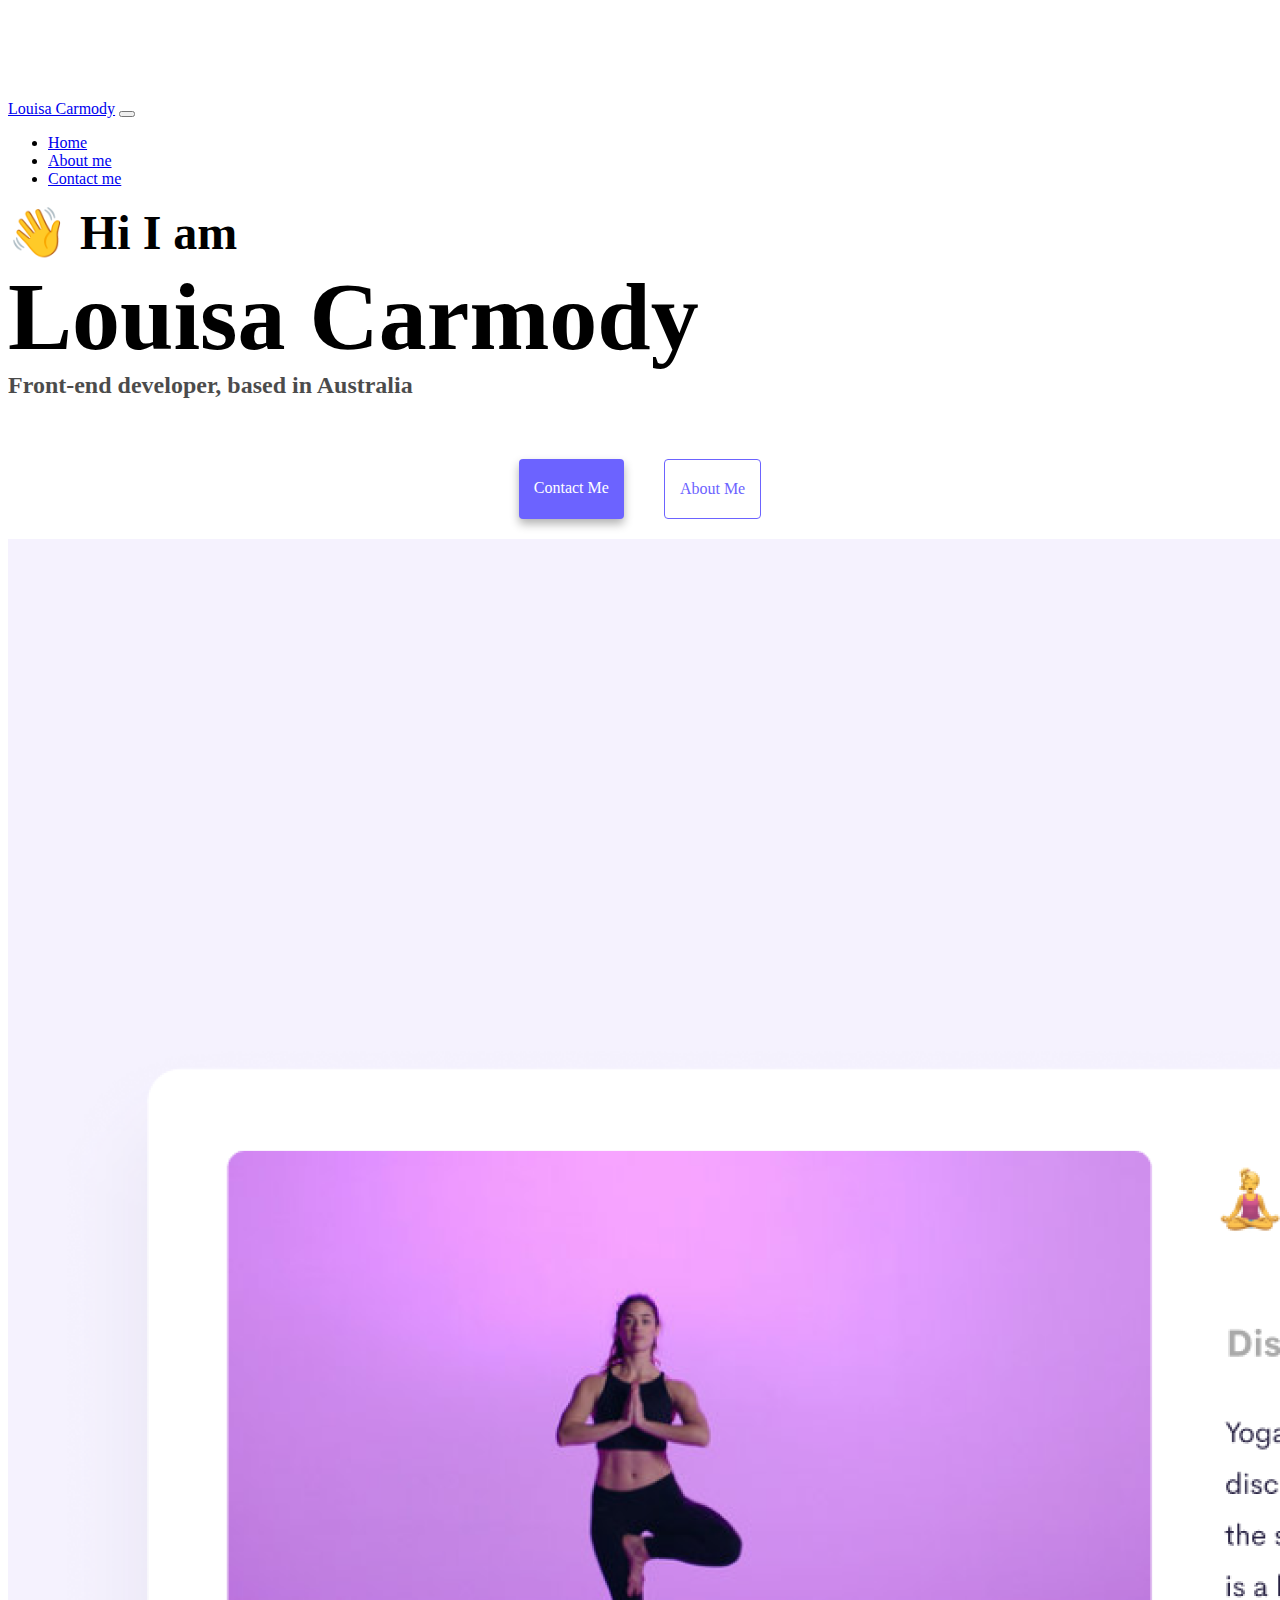
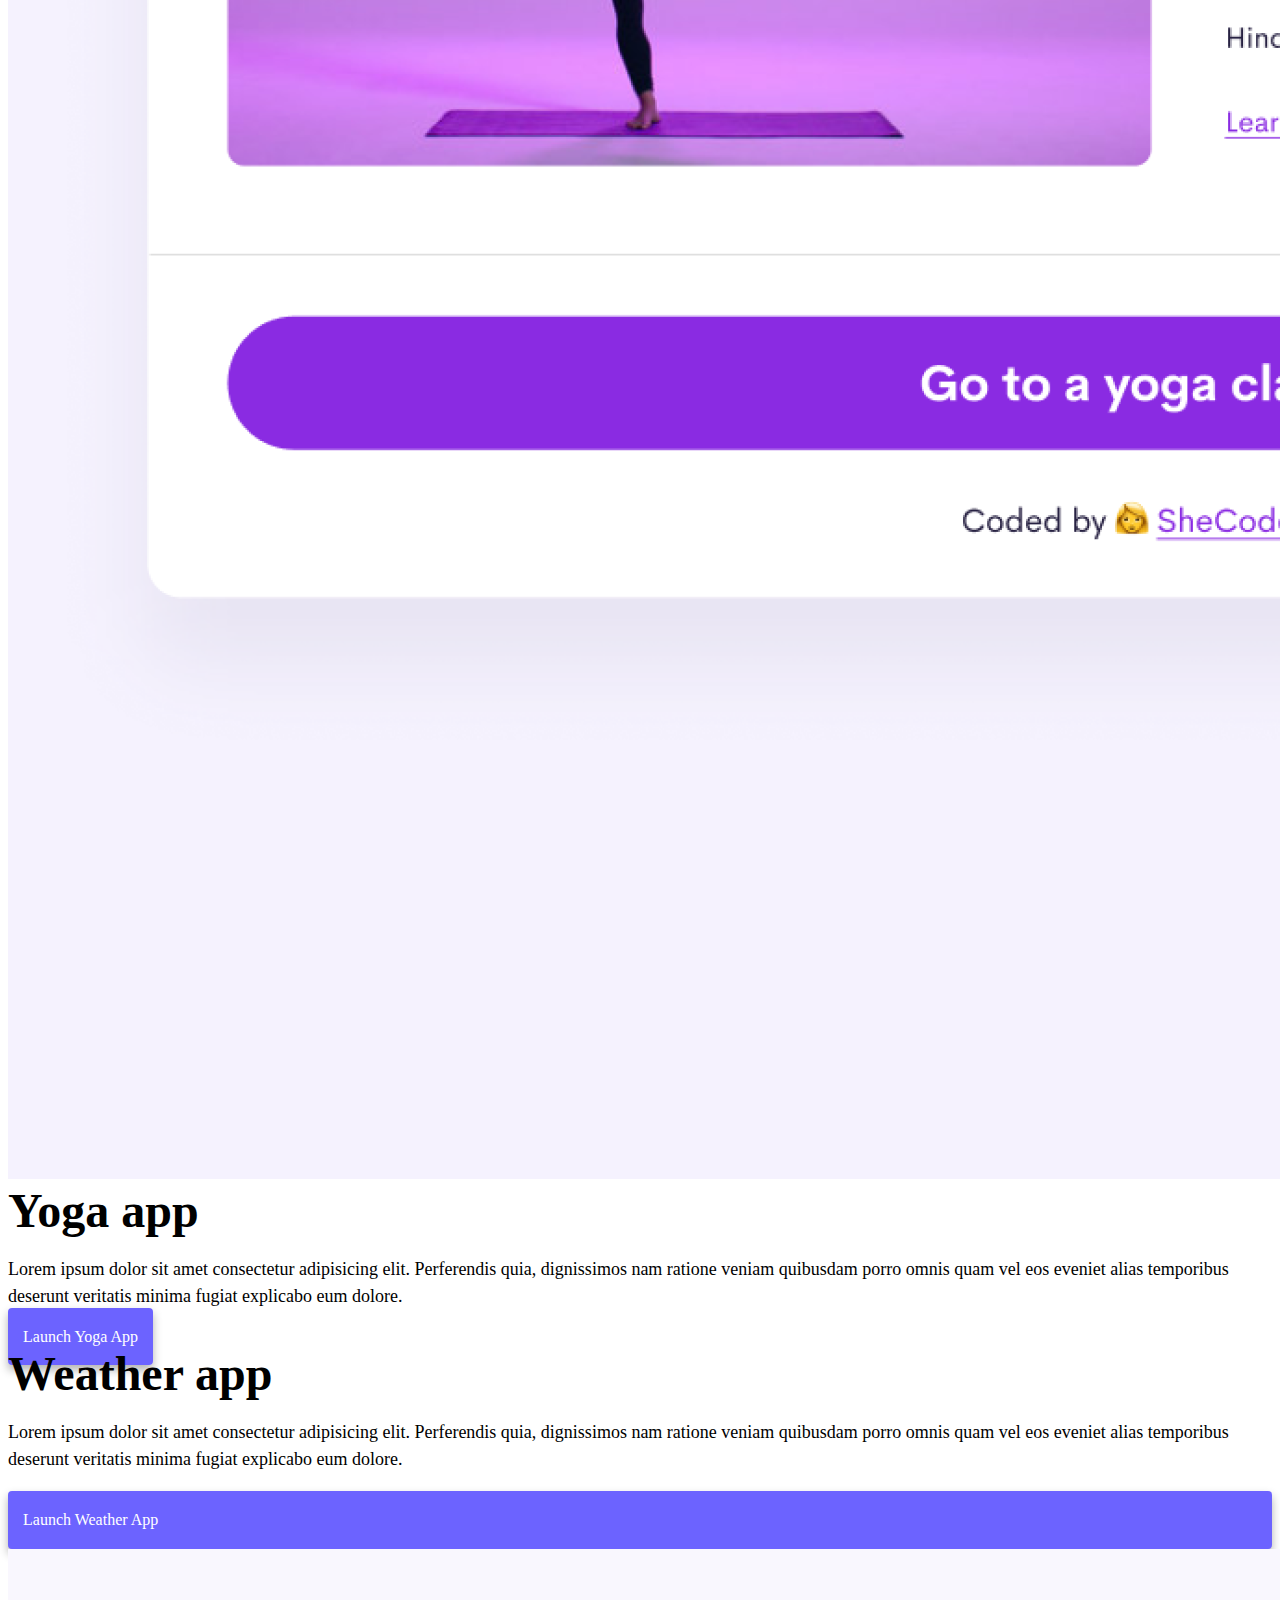
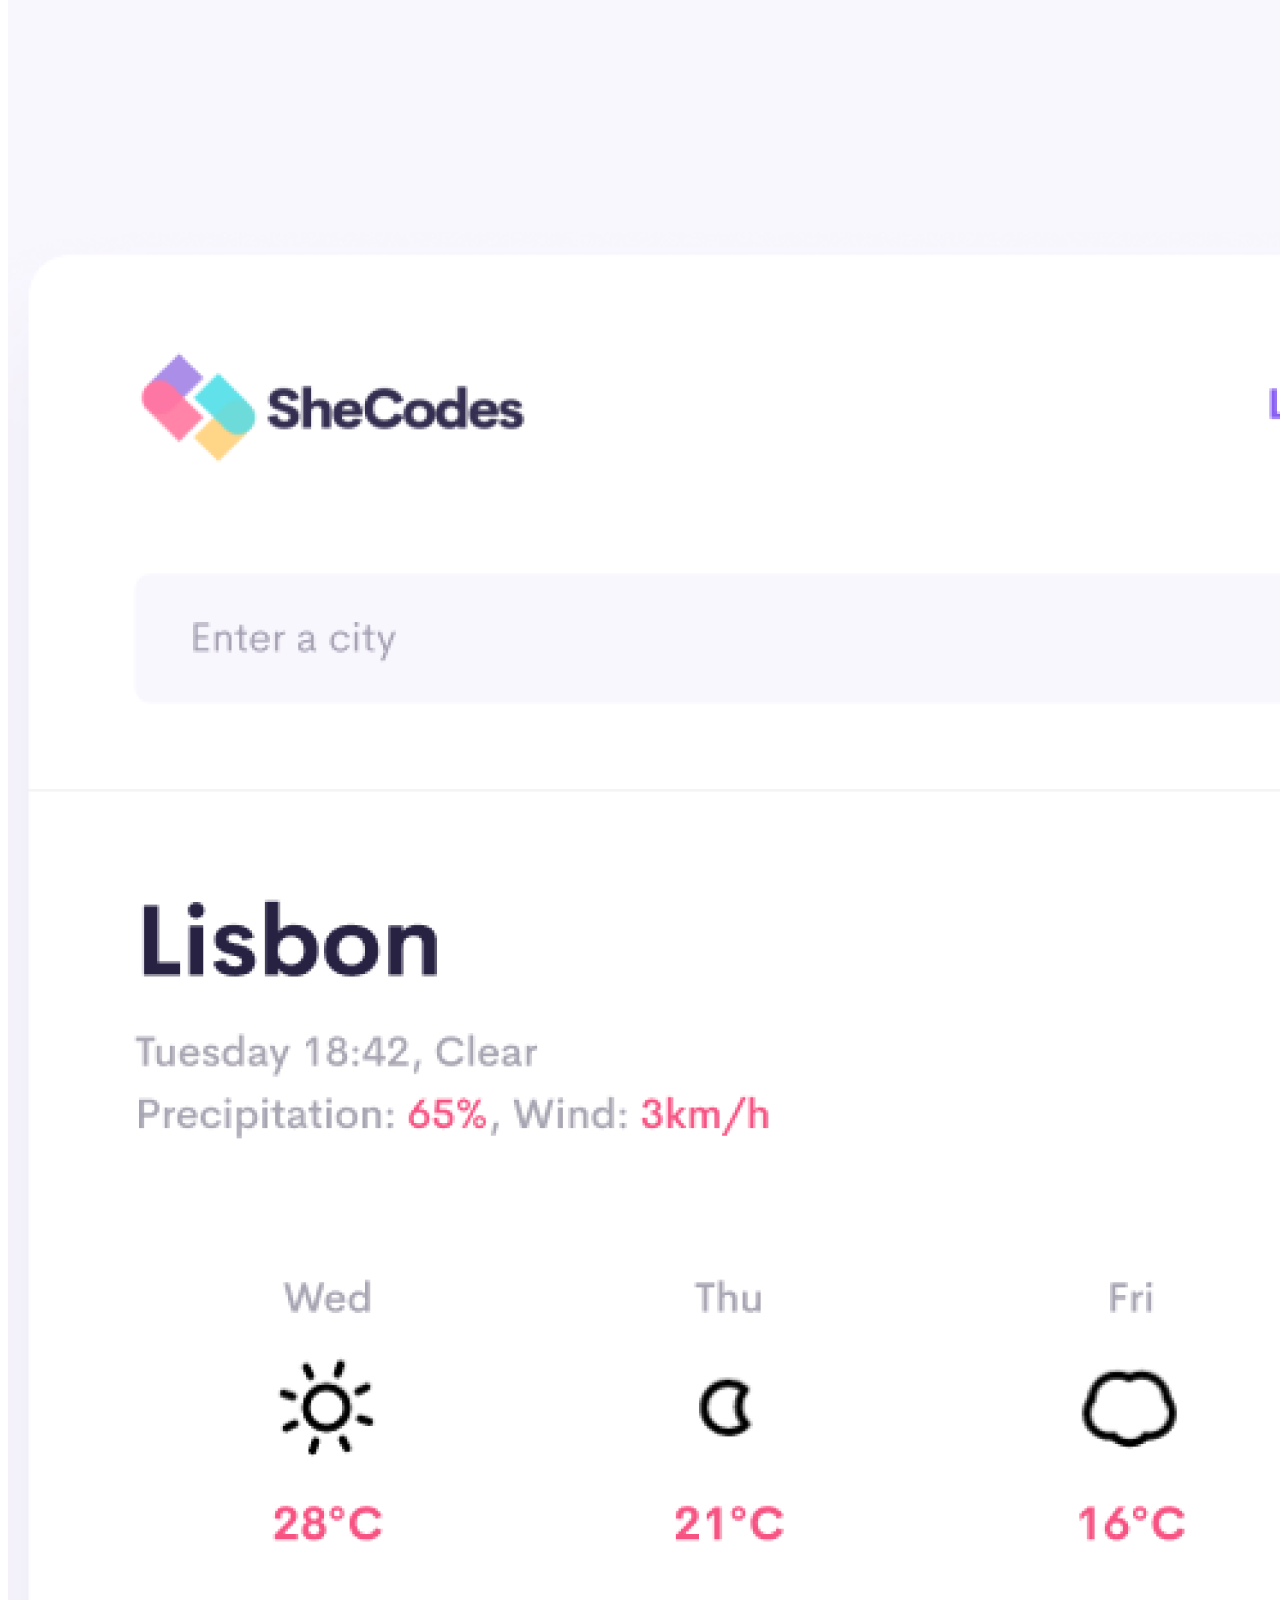
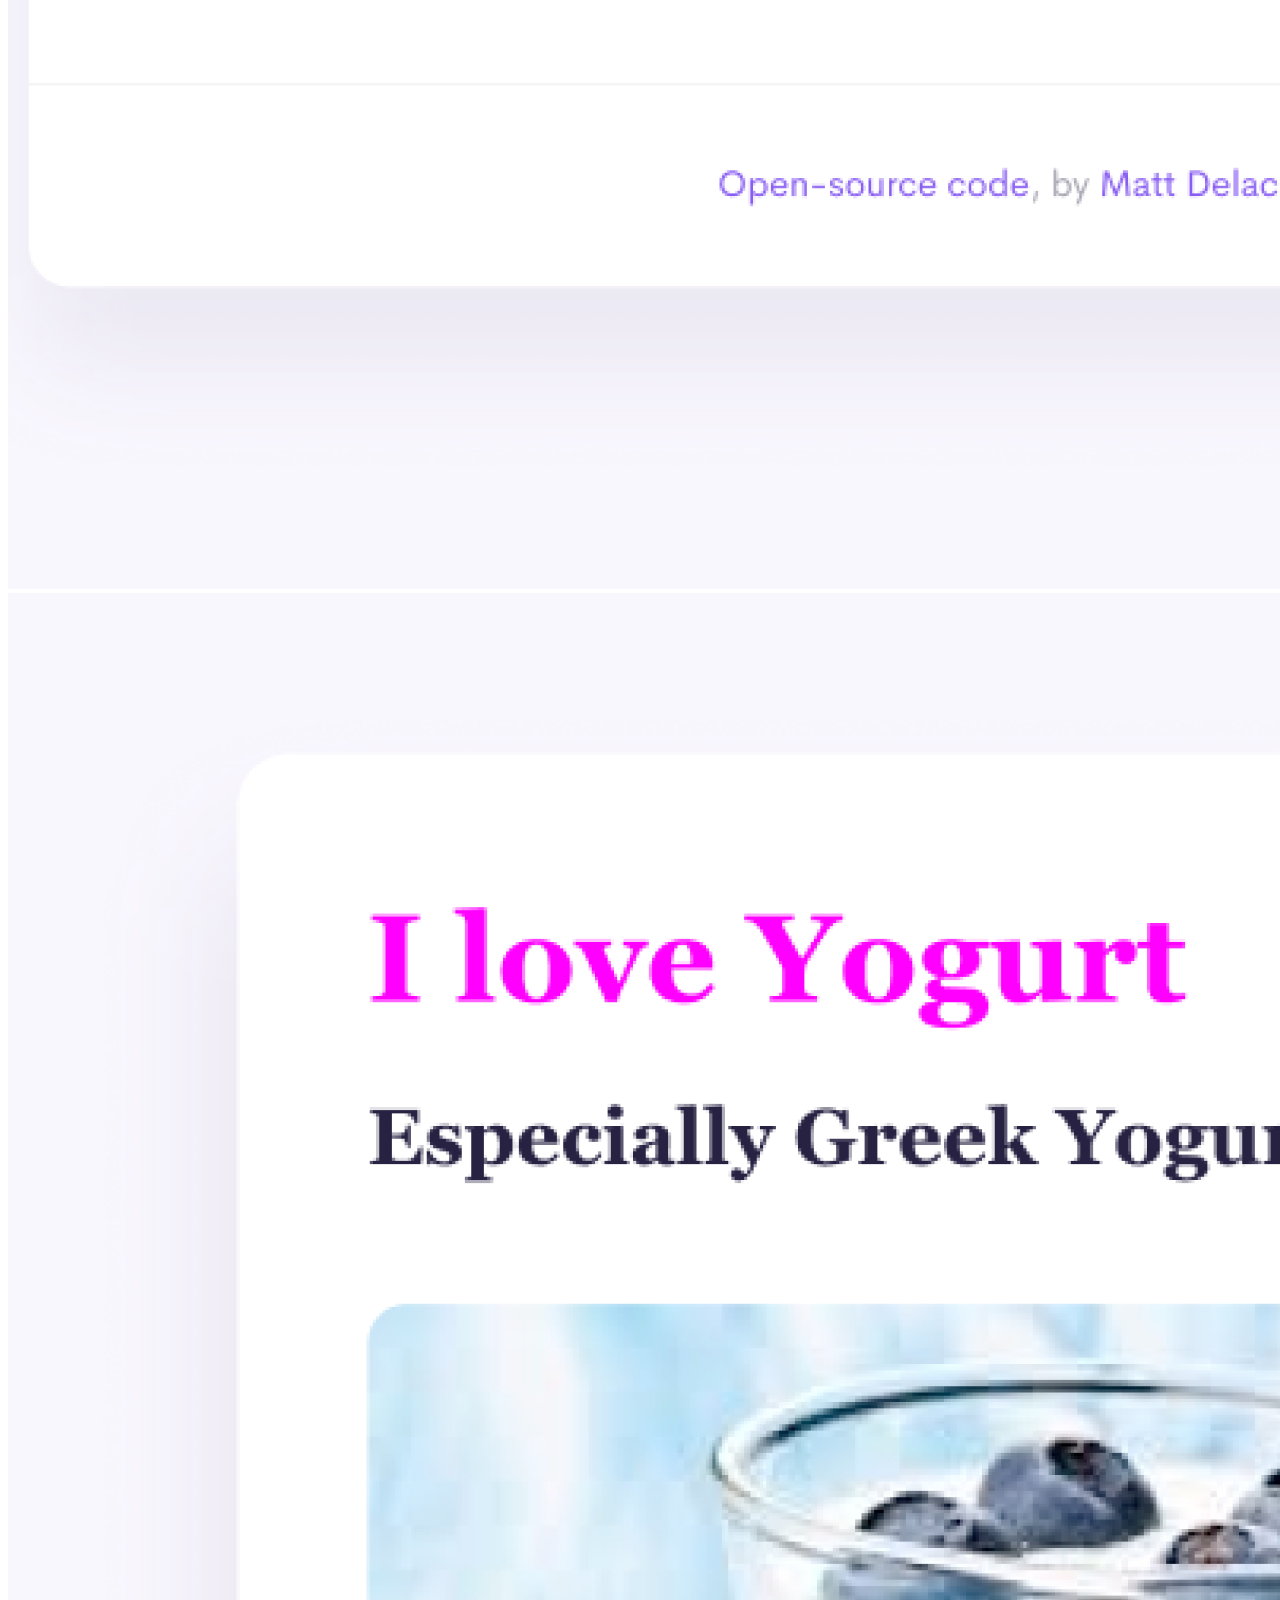
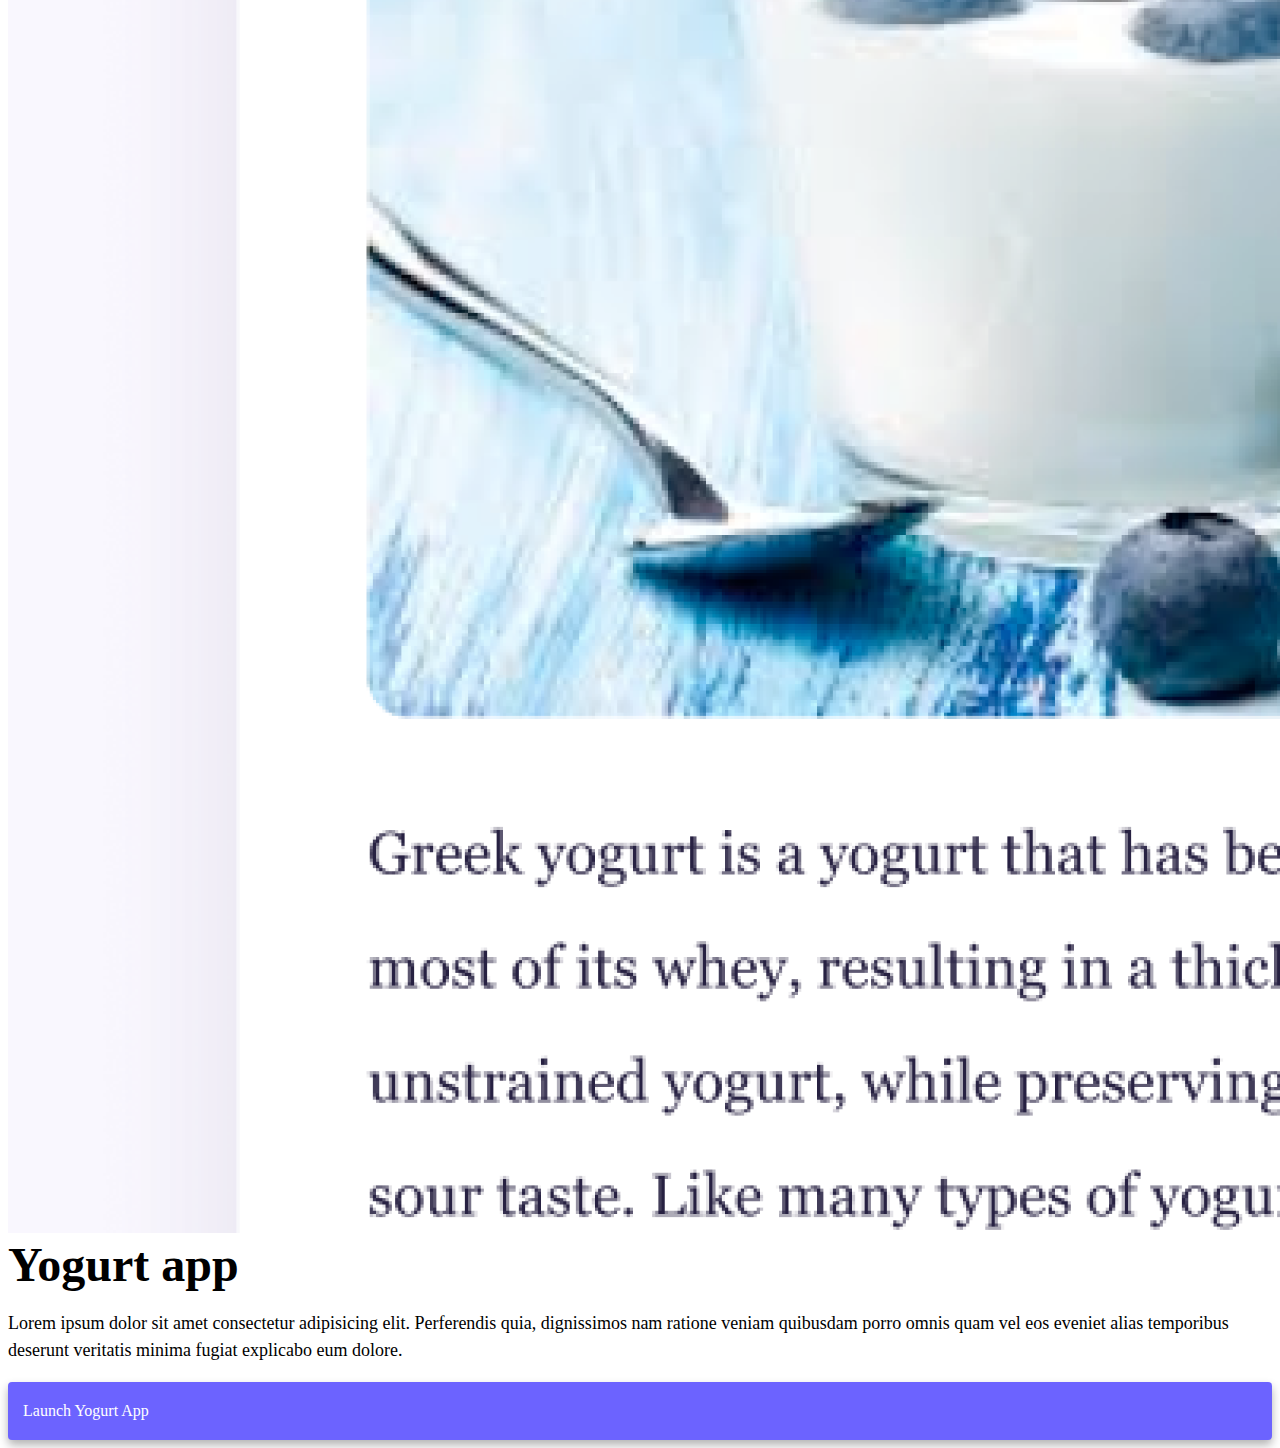
<file: index.html>
<!DOCTYPE html>
<html lang="en">
  <head>
    <meta charset="UTF-8" />
    <meta http-equiv="X-UA-Compatible" content="IE=edge" />
    <meta name="viewport" content="width=device-width, initial-scale=1.0" />
    <meta
      name="description"
      content="Louisa Carmody is a juniour front-end develeoper. She has experience in HTML, CSS and Javascript"
    />
    <title>Louisa Carmody Portfolio</title>
    <link
      href="https://cdn.jsdelivr.net/npm/bootstrap@5.0.0-beta2/dist/css/bootstrap.min.css"
      rel="stylesheet"
      integrity="sha384-BmbxuPwQa2lc/FVzBcNJ7UAyJxM6wuqIj61tLrc4wSX0szH/Ev+nYRRuWlolflfl"
      crossorigin="anonymous"
    />
    <script
      src="https://cdn.jsdelivr.net/npm/bootstrap@5.0.0-beta2/dist/js/bootstrap.bundle.min.js"
      integrity="sha384-b5kHyXgcpbZJO/tY9Ul7kGkf1S0CWuKcCD38l8YkeH8z8QjE0GmW1gYU5S9FOnJ0"
      crossorigin="anonymous"
    ></script>
    <link rel="stylesheet" href="style.css" />
  </head>
  <body>
    <nav class="navbar navbar-expand-lg navbar-light bg-light fixed-top">
      <div class="container">
        <a class="navbar-brand" href="index.html">Louisa Carmody</a>
        <button
          class="navbar-toggler"
          type="button"
          data-bs-toggle="collapse"
          data-bs-target="#navbarNav"
          aria-controls="navbarNav"
          aria-expanded="false"
          aria-label="Toggle navigation"
        >
          <span class="navbar-toggler-icon"></span>
        </button>
        <div class="collapse navbar-collapse" id="navbarNav">
          <ul class="navbar-nav">
            <li class="nav-item">
              <a class="nav-link active" aria-current="page" href="index.html"
                >Home</a
              >
            </li>
            <li class="nav-item">
              <a class="nav-link" href="about.html">About me</a>
            </li>
            <li class="nav-item">
              <a class="nav-link" href="about.html#contact">Contact me</a>
            </li>
          </ul>
        </div>
      </div>
    </nav>
    <h2 class="text-center">👋 Hi I am</h2>
    <h1 class="text-center">Louisa Carmody</h1>
    <h3 class="text-center">Front-end developer, based in Australia</h3>
    <div class="navigation-links mb-5">
      <a href="about.html#contact" class="primary-link">Contact me</a>
      <a href="about.html" class="secondary-link">About me</a>
    </div>
    <div class="container">
      <div class="row">
        <div class="col-6">
          <img src="images/yoga.png" alt="Yoga app" class="img-fluid rounded" />
        </div>
        <div class="col-6">
          <h2 class="mb-3">Yoga app</h2>
          <p>
            Lorem ipsum dolor sit amet consectetur adipisicing elit. Perferendis
            quia, dignissimos nam ratione veniam quibusdam porro omnis quam vel
            eos eveniet alias temporibus deserunt veritatis minima fugiat
            explicabo eum dolore.
          </p>
          <div class="mt-5">
            <a href="#" class="primary-link">Launch Yoga App</a>
          </div>
        </div>
      </div>
      <div class="row mt-5">
        <div class="col-6">
          <h2 class="mb-3">Weather app</h2>
          <p>
            Lorem ipsum dolor sit amet consectetur adipisicing elit. Perferendis
            quia, dignissimos nam ratione veniam quibusdam porro omnis quam vel
            eos eveniet alias temporibus deserunt veritatis minima fugiat
            explicabo eum dolore.
          </p>
          <div class="mt-5">
            <a
              href="#"
              class="primary-link"
              id="weather-link"
              title="Yoga app link"
              >Launch Weather App</a
            >
            <a
              href="#"
              class="primary-link"
              id="weather-link-small"
              title="Weather app link"
              >Weather App</a
            >
          </div>
        </div>
        <div class="col-6">
          <img
            src="images/weather.png"
            alt="Weather app"
            class="img-fluid rounded"
          />
        </div>
      </div>
      <div class="row mt-5">
        <div class="col-6">
          <img
            src="images/yogurt.png"
            alt="Yogurt app"
            class="img-fluid rounded"
          />
        </div>
        <div class="col-6">
          <h2 class="mb-3">Yogurt app</h2>
          <p>
            Lorem ipsum dolor sit amet consectetur adipisicing elit. Perferendis
            quia, dignissimos nam ratione veniam quibusdam porro omnis quam vel
            eos eveniet alias temporibus deserunt veritatis minima fugiat
            explicabo eum dolore.
          </p>
          <div class="mt-5">
            <a href="#" class="primary-link" id="yogurt-link"
              >Launch Yogurt App</a
            >

            <a
              href="#"
              class="primary-link"
              id="yogurt-link-small"
              title="Yogurt app link"
              >Yogurt App</a
            >
          </div>
        </div>
      </div>
    </div>
  </body>
</html>
</file>
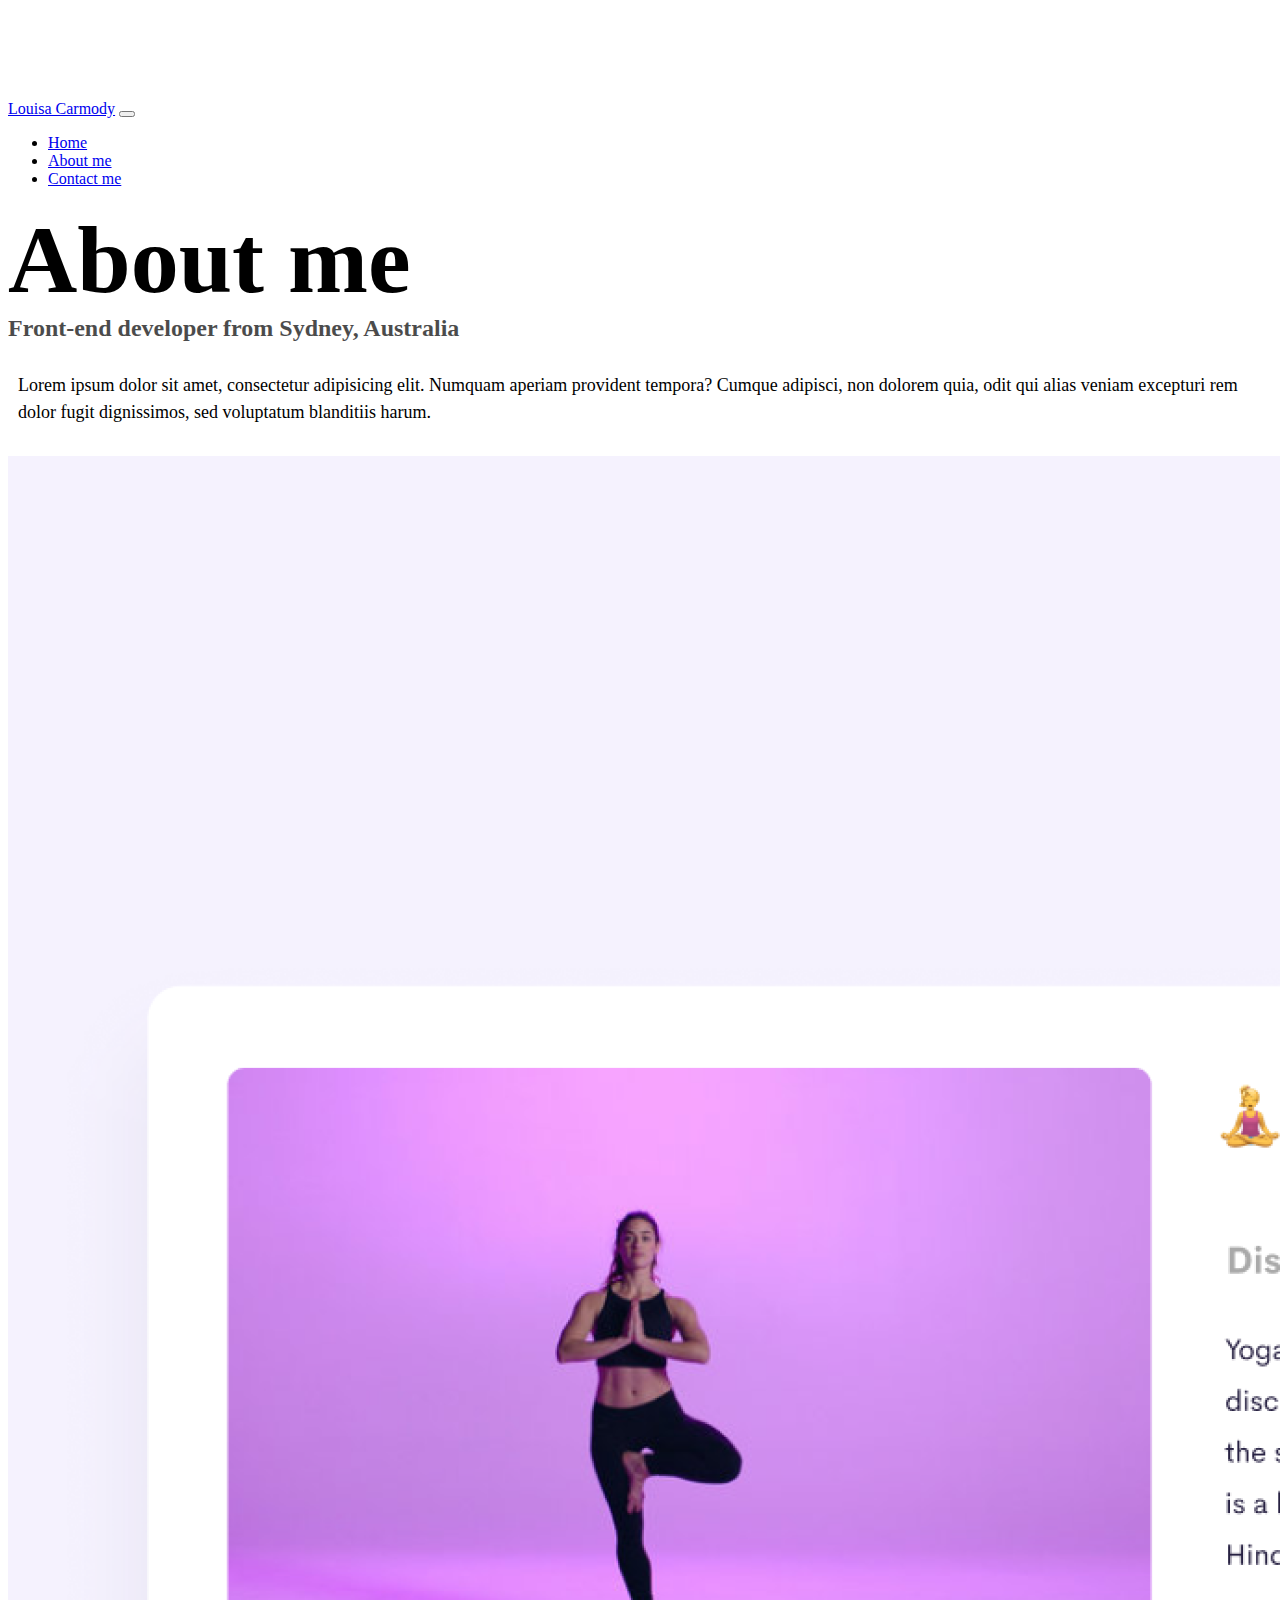
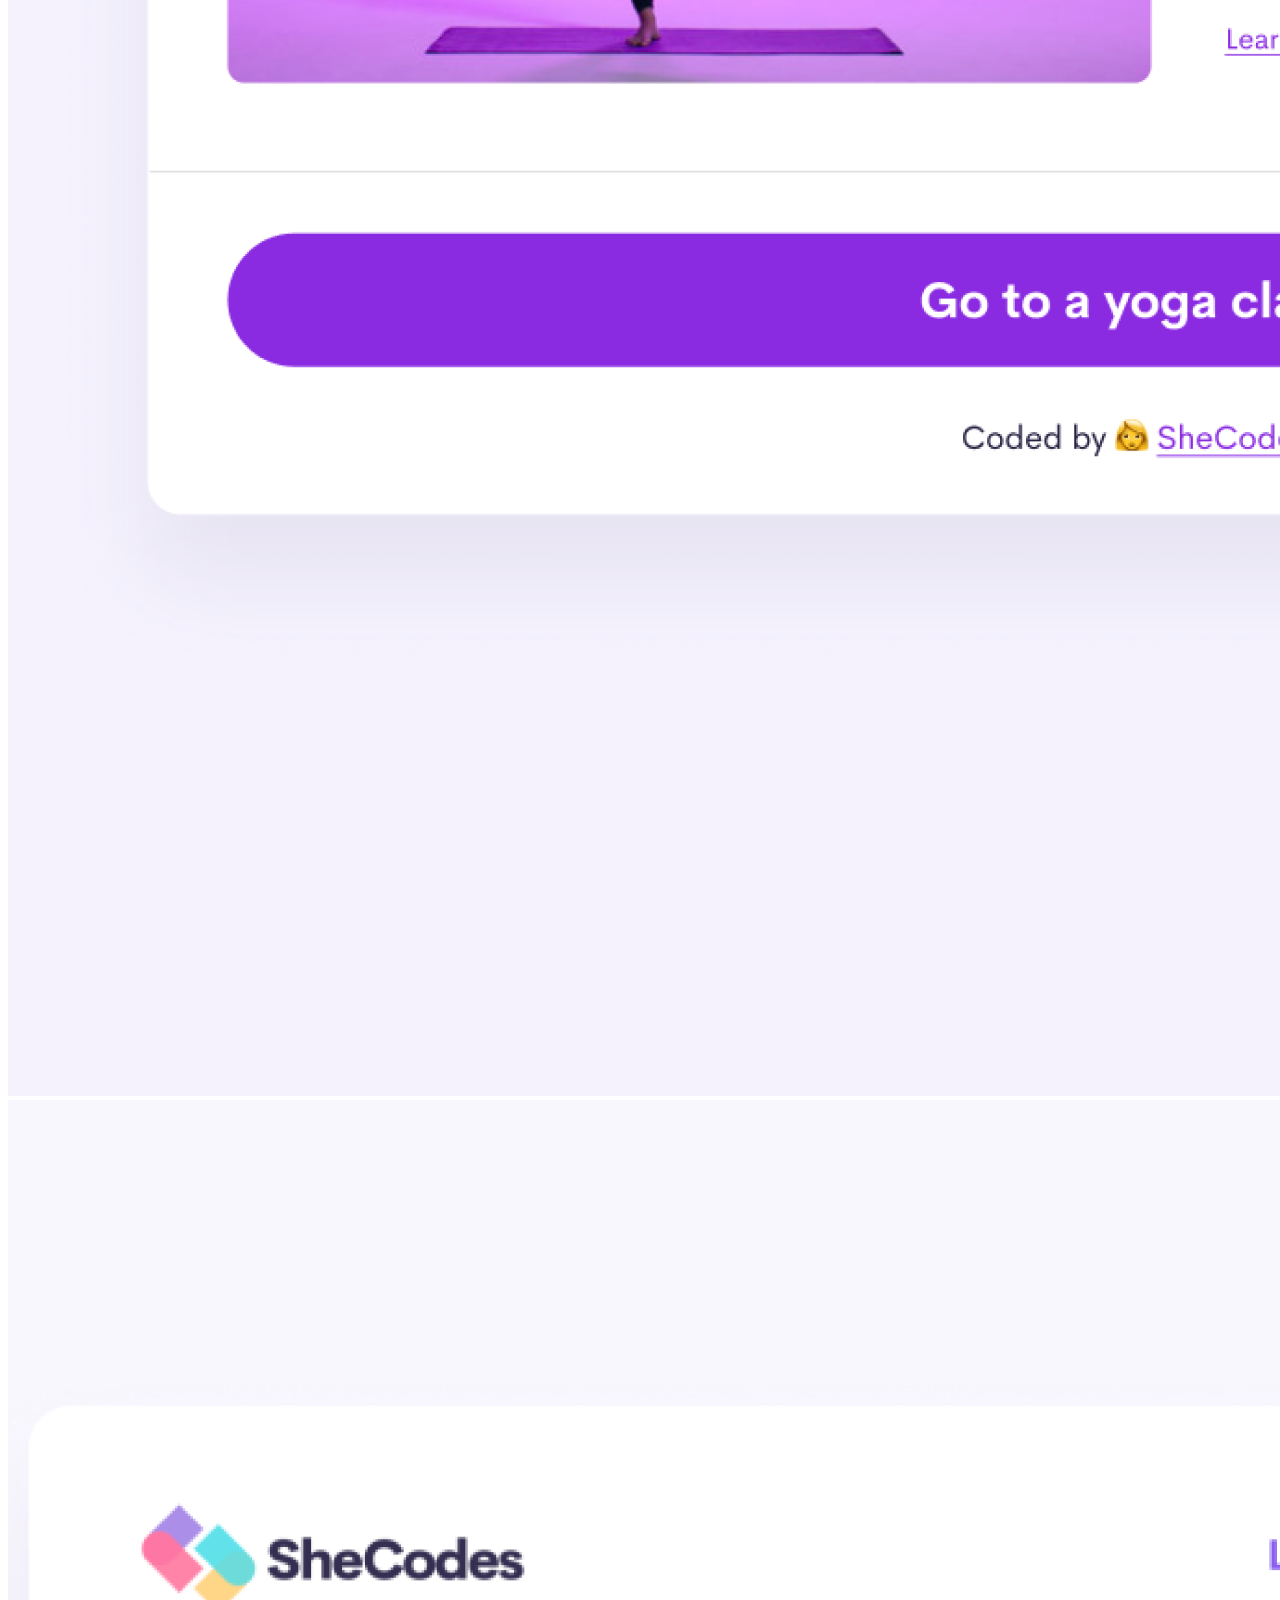
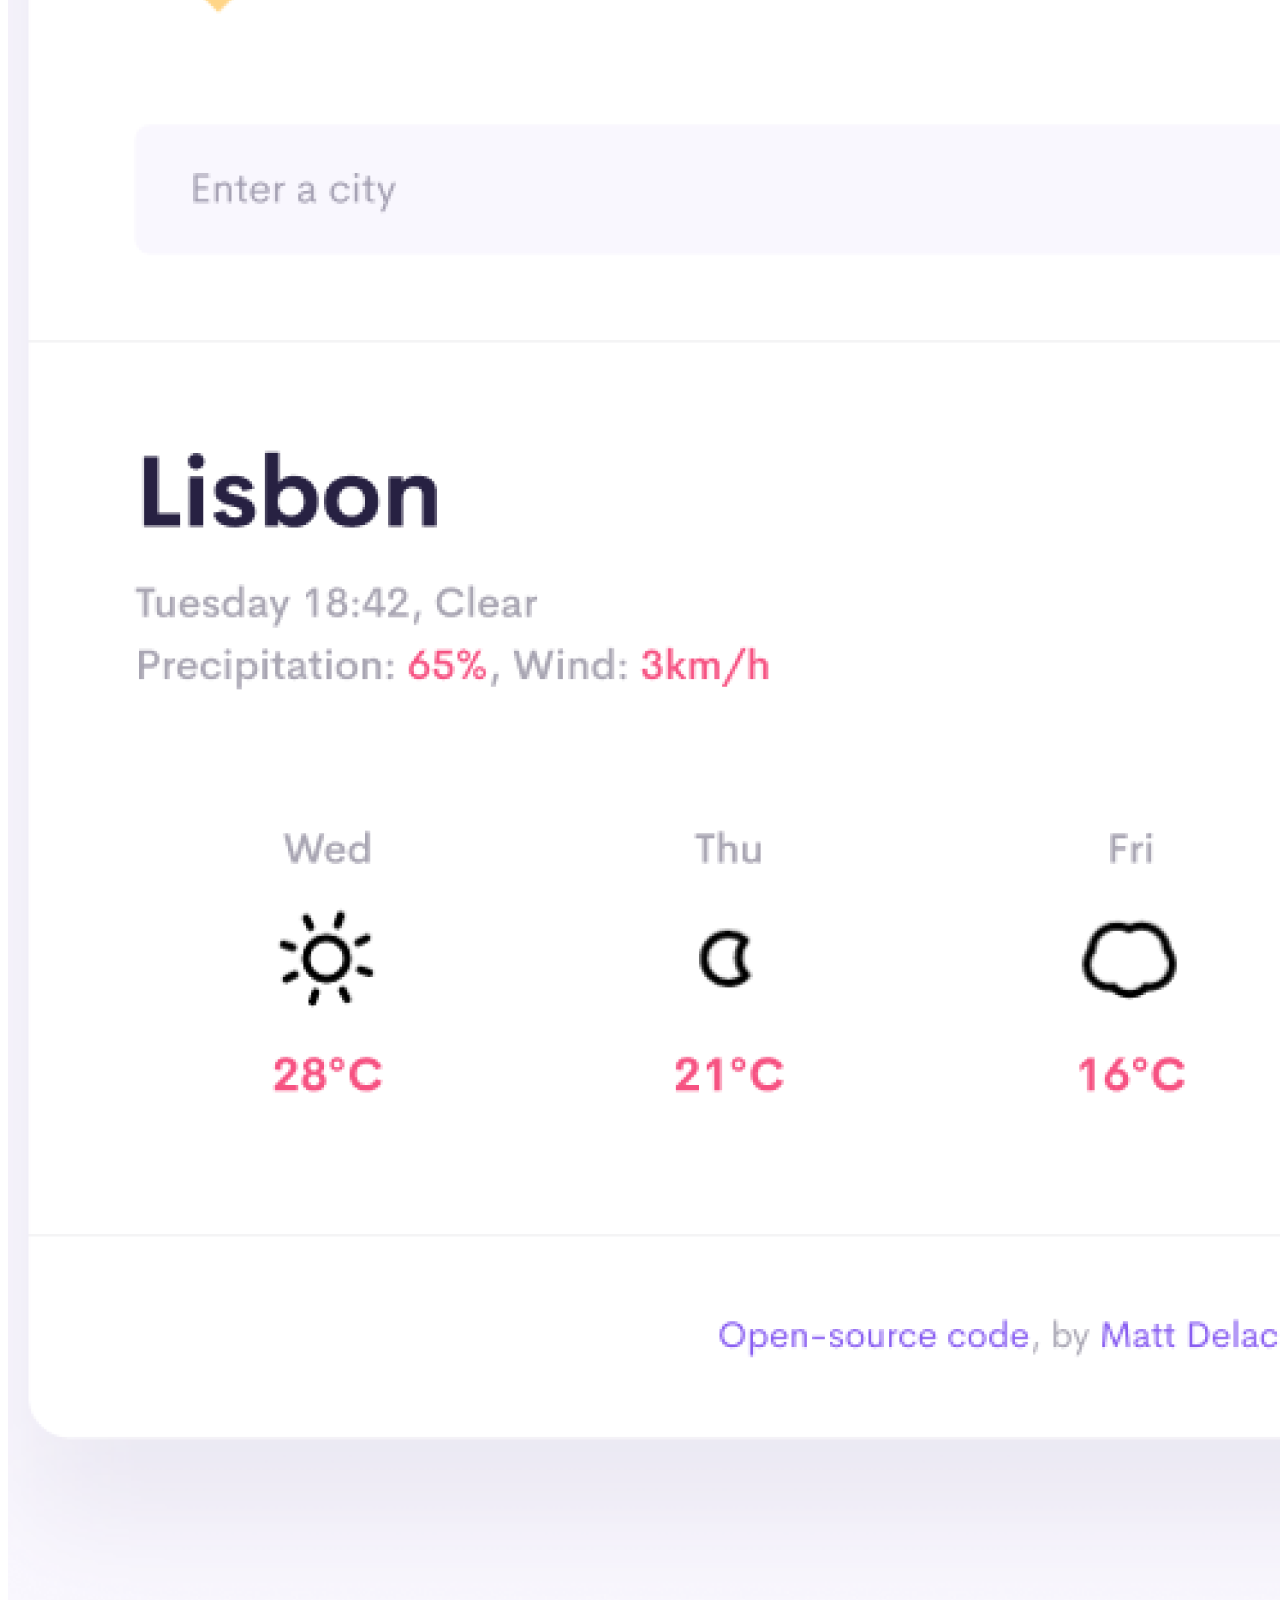
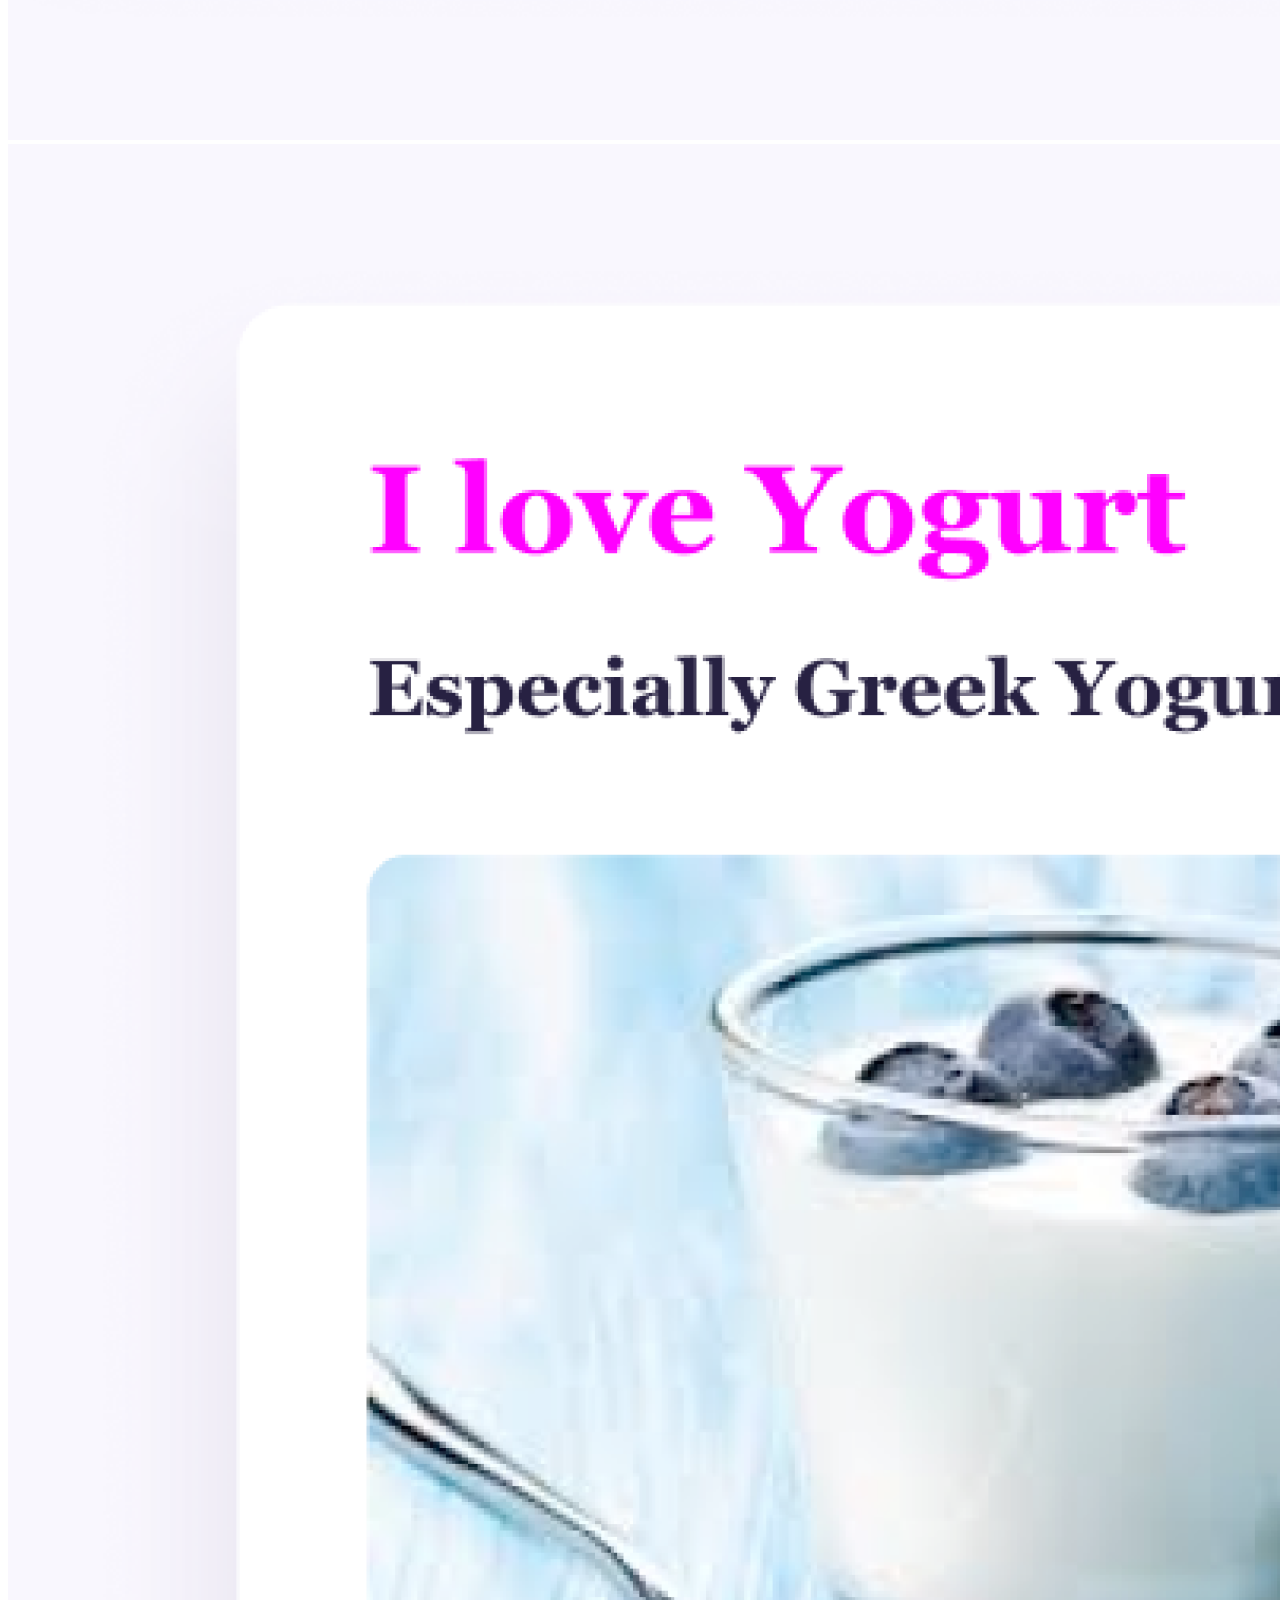
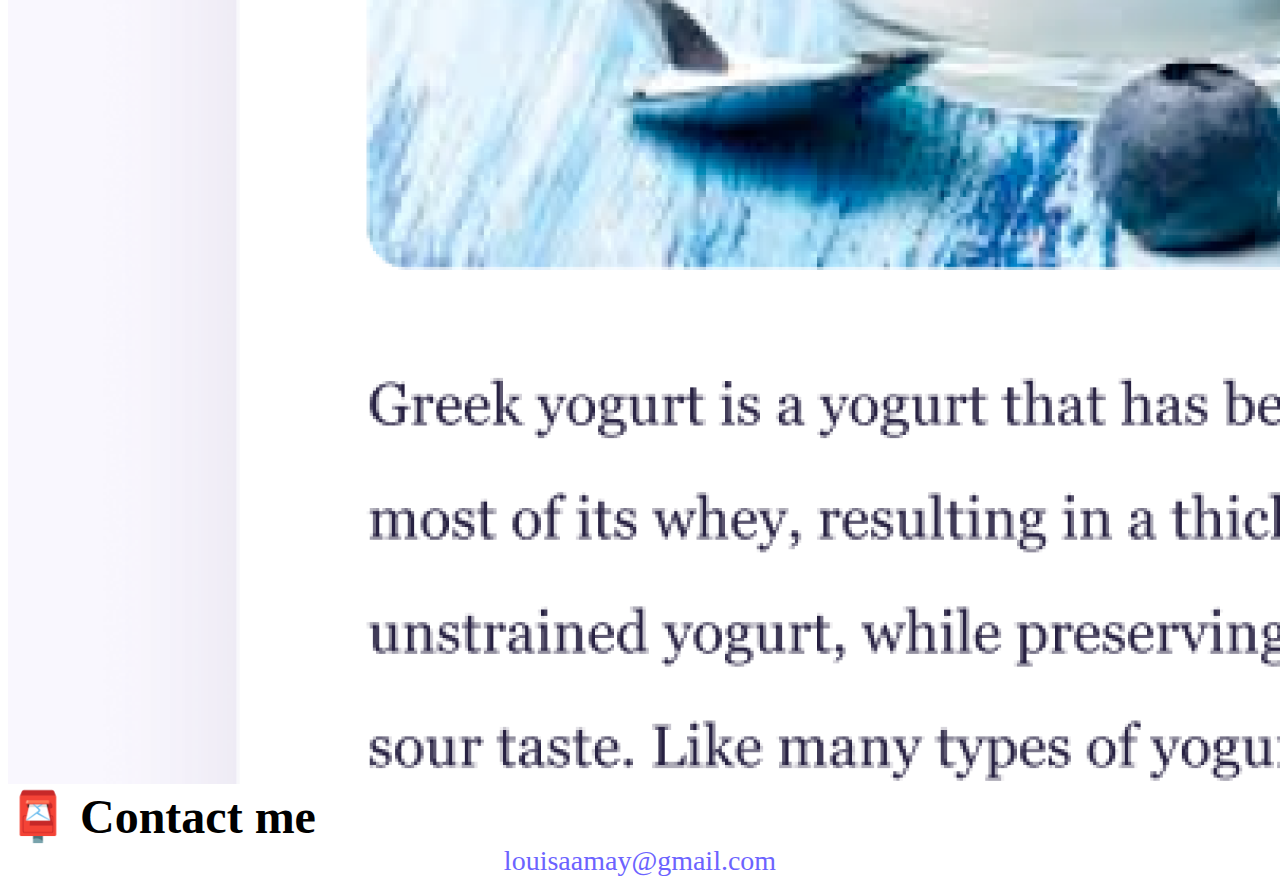
<file: about.html>
<!DOCTYPE html>
<html lang="en">
  <head>
    <meta charset="UTF-8" />
    <meta http-equiv="X-UA-Compatible" content="IE=edge" />
    <meta name="viewport" content="width=device-width, initial-scale=1.0" />
    <meta
      name="description"
      content="Louisa Carmody is a juniour front-end develeoper. She has experience in HTML, CSS and Javascript"
    />
    <link
      href="https://cdn.jsdelivr.net/npm/bootstrap@5.0.0-beta2/dist/css/bootstrap.min.css"
      rel="stylesheet"
      integrity="sha384-BmbxuPwQa2lc/FVzBcNJ7UAyJxM6wuqIj61tLrc4wSX0szH/Ev+nYRRuWlolflfl"
      crossorigin="anonymous"
    />
    <script
      src="https://cdn.jsdelivr.net/npm/bootstrap@5.0.0-beta2/dist/js/bootstrap.bundle.min.js"
      integrity="sha384-b5kHyXgcpbZJO/tY9Ul7kGkf1S0CWuKcCD38l8YkeH8z8QjE0GmW1gYU5S9FOnJ0"
      crossorigin="anonymous"
    ></script>
    <link rel="stylesheet" href="style.css" />
    <title>About Louisa Carmody</title>
  </head>
  <body>
    <nav class="navbar navbar-expand-lg navbar-light bg-light fixed-top">
      <div class="container">
        <a class="navbar-brand" href="index.html">Louisa Carmody</a>
        <button
          class="navbar-toggler"
          type="button"
          data-bs-toggle="collapse"
          data-bs-target="#navbarNav"
          aria-controls="navbarNav"
          aria-expanded="false"
          aria-label="Toggle navigation"
        >
          <span class="navbar-toggler-icon"></span>
        </button>
        <div class="collapse navbar-collapse" id="navbarNav">
          <ul class="navbar-nav">
            <li class="nav-item">
              <a class="nav-link" aria-current="page" href="index.html">Home</a>
            </li>
            <li class="nav-item">
              <a class="nav-link active" href="about.html">About me</a>
            </li>
            <li class="nav-item">
              <a class="nav-link" href="about.html#contact">Contact me</a>
            </li>
          </ul>
        </div>
      </div>
    </nav>
    <h1 class="text-center">About me</h1>
    <h3 class="text-center">Front-end developer from Sydney, Australia</h3>
    <div class="about-paragraphs text-center">
      <p>
        Lorem ipsum dolor sit amet, consectetur adipisicing elit. Numquam
        aperiam provident tempora? Cumque adipisci, non dolorem quia, odit qui
        alias veniam excepturi rem dolor fugit dignissimos, sed voluptatum
        blanditiis harum.
      </p>
    </div>
    <div class="container">
      <div class="row">
        <div class="col-sm-4">
          <img
            src="images/yoga.png"
            class="img-fluid p-2 shadow rounded"
            alt="Yoga app"
          />
        </div>
        <div class="col-sm-4">
          <img
            src="images/weather.png"
            class="img-fluid p-2 shadow rounded"
            alt="Weather app"
          />
        </div>
        <div class="col-sm-4">
          <img
            src="images/yogurt.png"
            class="img-fluid p-2 shadow rounded"
            alt="Yogurt app"
          />
        </div>
      </div>
    </div>
    <div id="contact" class="mt-5">
      <h2 class="text-center">📮 Contact me</h2>
      <a
        href="mailto:louisaamay@gmail.com"
        class="email-link"
        title="Contact Louisa Carmody"
      >
        louisaamay@gmail.com</a
      >
    </div>
  </body>
</html>
</file>
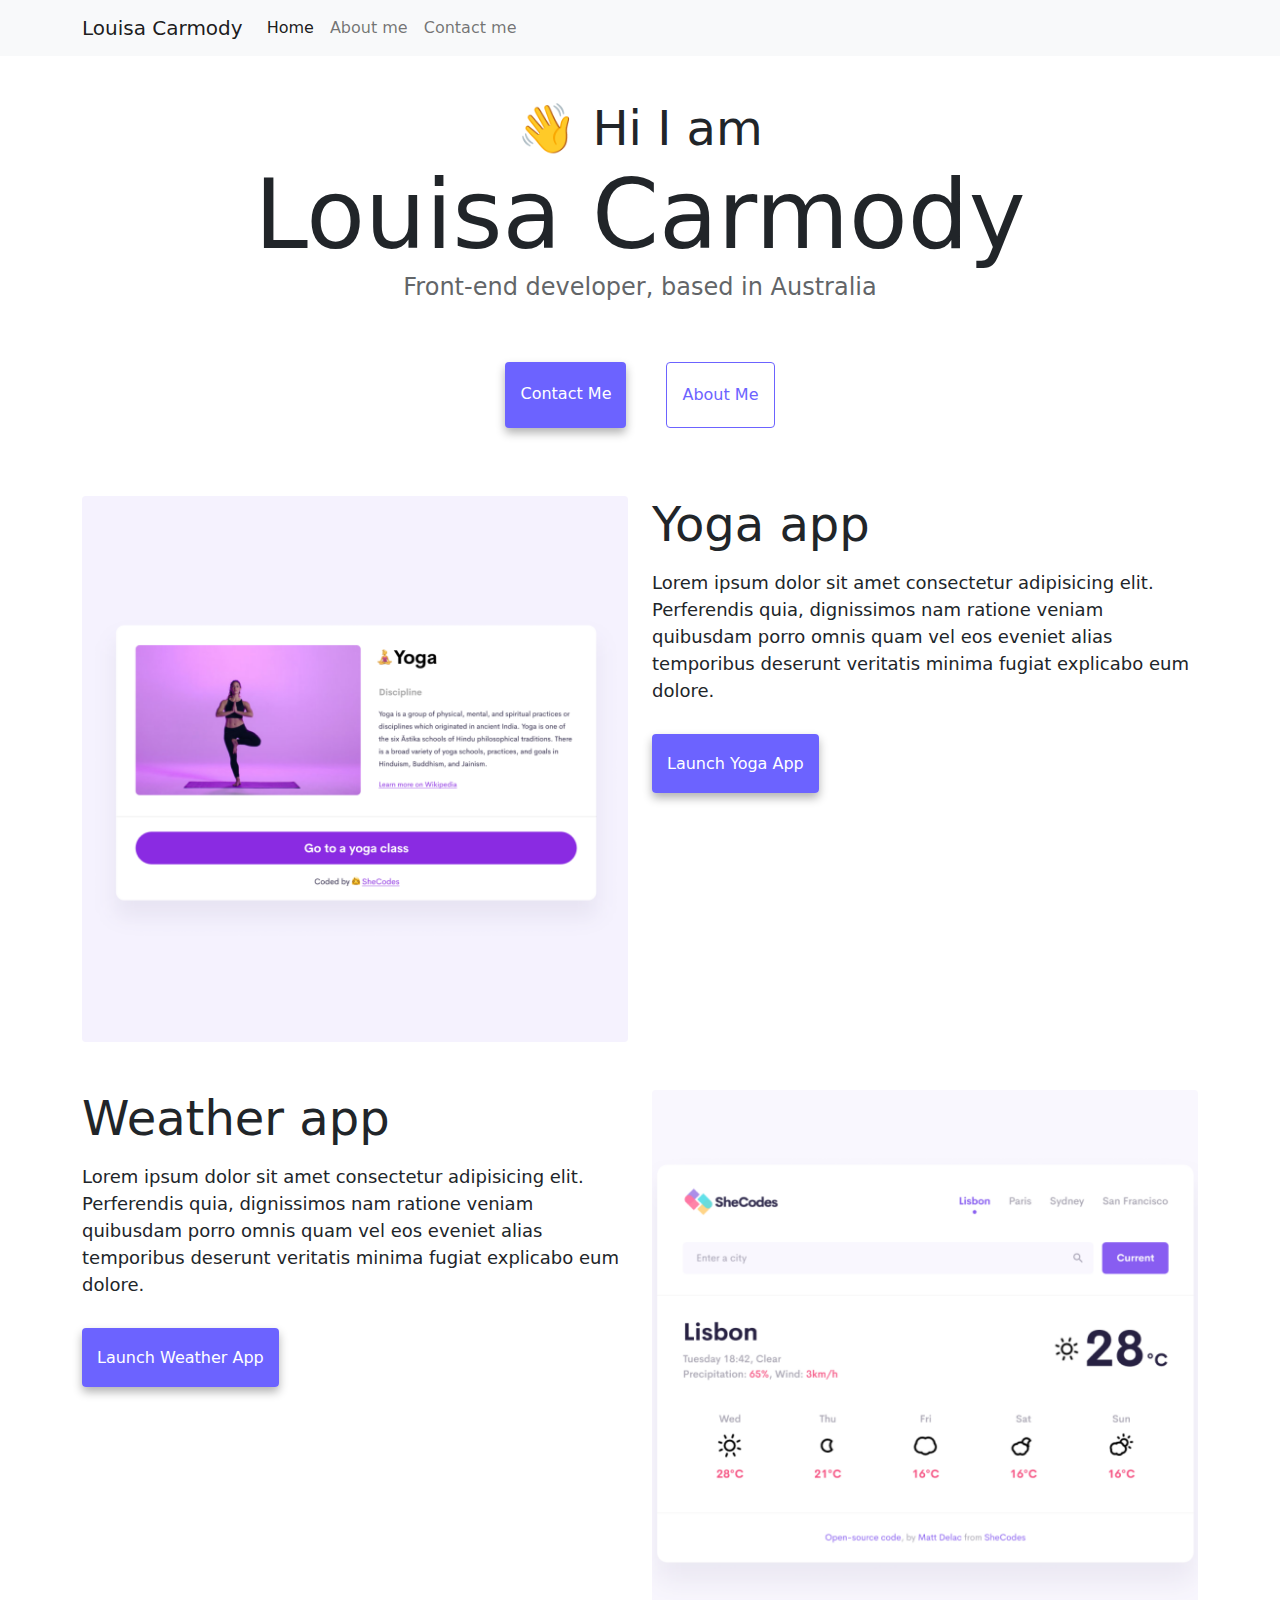
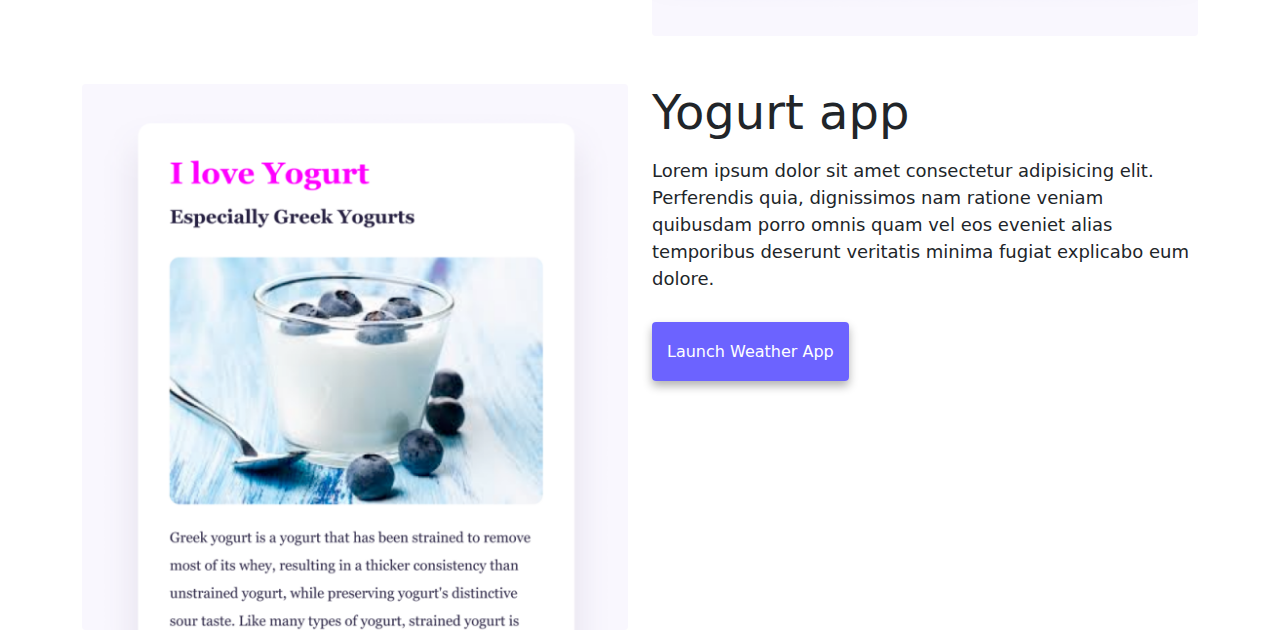
<file: Louisa Carmody.html>
<!DOCTYPE html>
<!-- saved from url=(0033)http://127.0.0.1:5500/index.html# -->
<html lang="en"><head><meta http-equiv="Content-Type" content="text/html; charset=UTF-8">
    
    <meta http-equiv="X-UA-Compatible" content="IE=edge">
    <meta name="viewport" content="width=device-width, initial-scale=1.0">
    <title>Louisa Carmody</title>
    <link href="./Louisa Carmody_files/bootstrap.min.css" rel="stylesheet" integrity="sha384-BmbxuPwQa2lc/FVzBcNJ7UAyJxM6wuqIj61tLrc4wSX0szH/Ev+nYRRuWlolflfl" crossorigin="anonymous">
    <script src="./Louisa Carmody_files/bootstrap.bundle.min.js" integrity="sha384-b5kHyXgcpbZJO/tY9Ul7kGkf1S0CWuKcCD38l8YkeH8z8QjE0GmW1gYU5S9FOnJ0" crossorigin="anonymous"></script>
    <link rel="stylesheet" href="./Louisa Carmody_files/style.css">
  </head>
  <body cz-shortcut-listen="true">
    <nav class="navbar navbar-expand-lg navbar-light bg-light fixed-top">
      <div class="container">
        <a class="navbar-brand" href="http://127.0.0.1:5500/index.html">Louisa Carmody</a>
        <button class="navbar-toggler" type="button" data-bs-toggle="collapse" data-bs-target="#navbarNav" aria-controls="navbarNav" aria-expanded="false" aria-label="Toggle navigation">
          <span class="navbar-toggler-icon"></span>
        </button>
        <div class="collapse navbar-collapse" id="navbarNav">
          <ul class="navbar-nav">
            <li class="nav-item">
              <a class="nav-link active" aria-current="page" href="http://127.0.0.1:5500/index.html">Home</a>
            </li>
            <li class="nav-item">
              <a class="nav-link" href="http://127.0.0.1:5500/about.html">About me</a>
            </li>
            <li class="nav-item">
              <a class="nav-link" href="http://127.0.0.1:5500/about.html#contact">Contact me</a>
            </li>
          </ul>
        </div>
      </div>
    </nav>
    <h2 class="text-center">👋 Hi I am</h2>
    <h1 class="text-center">Louisa Carmody</h1>
    <h3 class="text-center">Front-end developer, based in Australia</h3>
    <div class="navigation-links mb-5">
      <a href="http://127.0.0.1:5500/about.html#contact" class="primary-link">Contact me</a>
      <a href="http://127.0.0.1:5500/about.html" class="secondary-link">About me</a>
    </div>
    <div class="container">
      <div class="row">
        <div class="col-6">
          <img src="./Louisa Carmody_files/yoga.png" class="img-fluid rounded">
        </div>
        <div class="col-6">
          <h2 class="mb-3">Yoga app</h2>
          <p>
            Lorem ipsum dolor sit amet consectetur adipisicing elit. Perferendis
            quia, dignissimos nam ratione veniam quibusdam porro omnis quam vel
            eos eveniet alias temporibus deserunt veritatis minima fugiat
            explicabo eum dolore.
          </p>
          <div class="mt-5">
            <a href="http://127.0.0.1:5500/index.html#" class="primary-link">Launch Yoga App</a>
          </div>
        </div>
      </div>
      <div class="row mt-5">
        <div class="col-6">
          <h2 class="mb-3">Weather app</h2>
          <p>
            Lorem ipsum dolor sit amet consectetur adipisicing elit. Perferendis
            quia, dignissimos nam ratione veniam quibusdam porro omnis quam vel
            eos eveniet alias temporibus deserunt veritatis minima fugiat
            explicabo eum dolore.
          </p>
          <div class="mt-5">
            <a href="http://127.0.0.1:5500/index.html#" class="primary-link hidden-sm hidden-xs" id="weather-link">Launch Weather App</a>
          </div>
        </div>
        <div class="col-6">
          <img src="./Louisa Carmody_files/weather.png" class="img-fluid rounded">
        </div>
      </div>
      <div class="row mt-5">
        <div class="col-6">
          <img src="./Louisa Carmody_files/yogurt.png" class="img-fluid rounded">
        </div>
        <div class="col-6">
          <h2 class="mb-3">Yogurt app</h2>
          <p>
            Lorem ipsum dolor sit amet consectetur adipisicing elit. Perferendis
            quia, dignissimos nam ratione veniam quibusdam porro omnis quam vel
            eos eveniet alias temporibus deserunt veritatis minima fugiat
            explicabo eum dolore.
          </p>
          <div class="mt-5">
            <a href="http://127.0.0.1:5500/index.html#" class="primary-link">Launch Weather App</a>
          </div>
        </div>
      </div>
    </div>
  <!-- Code injected by live-server -->
<script type="text/javascript">
	// <![CDATA[  <-- For SVG support
	if ('WebSocket' in window) {
		(function () {
			function refreshCSS() {
				var sheets = [].slice.call(document.getElementsByTagName("link"));
				var head = document.getElementsByTagName("head")[0];
				for (var i = 0; i < sheets.length; ++i) {
					var elem = sheets[i];
					var parent = elem.parentElement || head;
					parent.removeChild(elem);
					var rel = elem.rel;
					if (elem.href && typeof rel != "string" || rel.length == 0 || rel.toLowerCase() == "stylesheet") {
						var url = elem.href.replace(/(&|\?)_cacheOverride=\d+/, '');
						elem.href = url + (url.indexOf('?') >= 0 ? '&' : '?') + '_cacheOverride=' + (new Date().valueOf());
					}
					parent.appendChild(elem);
				}
			}
			var protocol = window.location.protocol === 'http:' ? 'ws://' : 'wss://';
			var address = protocol + window.location.host + window.location.pathname + '/ws';
			var socket = new WebSocket(address);
			socket.onmessage = function (msg) {
				if (msg.data == 'reload') window.location.reload();
				else if (msg.data == 'refreshcss') refreshCSS();
			};
			if (sessionStorage && !sessionStorage.getItem('IsThisFirstTime_Log_From_LiveServer')) {
				console.log('Live reload enabled.');
				sessionStorage.setItem('IsThisFirstTime_Log_From_LiveServer', true);
			}
		})();
	}
	else {
		console.error('Upgrade your browser. This Browser is NOT supported WebSocket for Live-Reloading.');
	}
	// ]]>
</script>

</body></html>
</file>
<file: style.css>
:root {
  --primary-color: #6c63ff;
  --secondary-color: #f5f2fe;
  --box-shadow: 0 5px 10px rgba(0, 0, 0, 0.3);
}

body {
  margin-top: 100px;
}

h1,
h2,
h3 {
  margin: 0;
}

h1 {
  font-size: 96px;
}

h2 {
  font-size: 48px;
}

h3 {
  font-size: 24px;
  opacity: 0.7;
}

p {
  font-size: 18px;
  line-height: 1.5;
}

.navigation-links {
  display: flex;
  margin-top: 40px;
  justify-content: center;
}

.navigation-links a {
  margin: 20px;
}

.primary-link {
  border-radius: 4px;
  padding: 20px 15px;
  text-decoration: none;
  text-transform: capitalize;
  background: var(--primary-color);
  box-shadow: var(--box-shadow);
  color: white;
}

.secondary-link {
  border-radius: 4px;
  padding: 20px 15px;
  text-decoration: none;
  text-transform: capitalize;
  color: var(--primary-color);
  border: 1px solid var(--primary-color);
}

.homepage-link {
  color: var(--primary-color);
  text-align: center;
  display: block;
}

.about-paragraphs {
  margin: 30px 0;
}

.about-paragraphs p {
  margin: 10px;
}

.email-link {
  display: flex;
  justify-content: center;
  color: var(--primary-color);
  font-size: 28px;
  text-decoration: none;
}

.email-link:hover {
  text-decoration: underline;
}

@media (max-width: 400px) {
  #weather-link-small {
    display: block;
  }
  #weather-link {
    display: none;
  }
}

@media (min-width: 400px) {
  #weather-link-small {
    display: none;
  }
  #weather-link {
    display: block;
  }
}

@media (max-width: 400px) {
  #yogurt-link-small {
    display: block;
  }
  #yogurt-link {
    display: none;
  }
}

@media (min-width: 400px) {
  #yogurt-link-small {
    display: none;
  }
  #yogurt-link {
    display: block;
  }
}
</file>
<file: Louisa Carmody_files/style.css>
:root {
  --primary-color: #6c63ff;
  --secondary-color: #f5f2fe;
  --box-shadow: 0 5px 10px rgba(0, 0, 0, 0.3);
}

body {
  margin-top: 100px;
}

h1,
h2,
h3 {
  margin: 0;
}

h1 {
  font-size: 96px;
}

h2 {
  font-size: 48px;
}

h3 {
  font-size: 24px;
  opacity: 0.7;
}

p {
  font-size: 18px;
  line-height: 1.5;
}

.navigation-links {
  display: flex;
  margin-top: 40px;
  justify-content: center;
}

.navigation-links a {
  margin: 20px;
}

.primary-link {
  border-radius: 4px;
  padding: 20px 15px;
  text-decoration: none;
  text-transform: capitalize;
  background: var(--primary-color);
  box-shadow: var(--box-shadow);
  color: white;
}

.secondary-link {
  border-radius: 4px;
  padding: 20px 15px;
  text-decoration: none;
  text-transform: capitalize;
  color: var(--primary-color);
  border: 1px solid var(--primary-color);
}

.homepage-link {
  color: var(--primary-color);
  text-align: center;
  display: block;
}

.about-paragraphs {
  margin: 30px 0;
}

.about-paragraphs p {
  margin: 10px;
}

.email-link {
  display: flex;
  justify-content: center;
  color: var(--primary-color);
  font-size: 28px;
  text-decoration: none;
}

.email-link:hover {
  text-decoration: underline;
}

@media (max-width: 767px) {
  #weather-link {
    display: ;
  }
}
</file>
